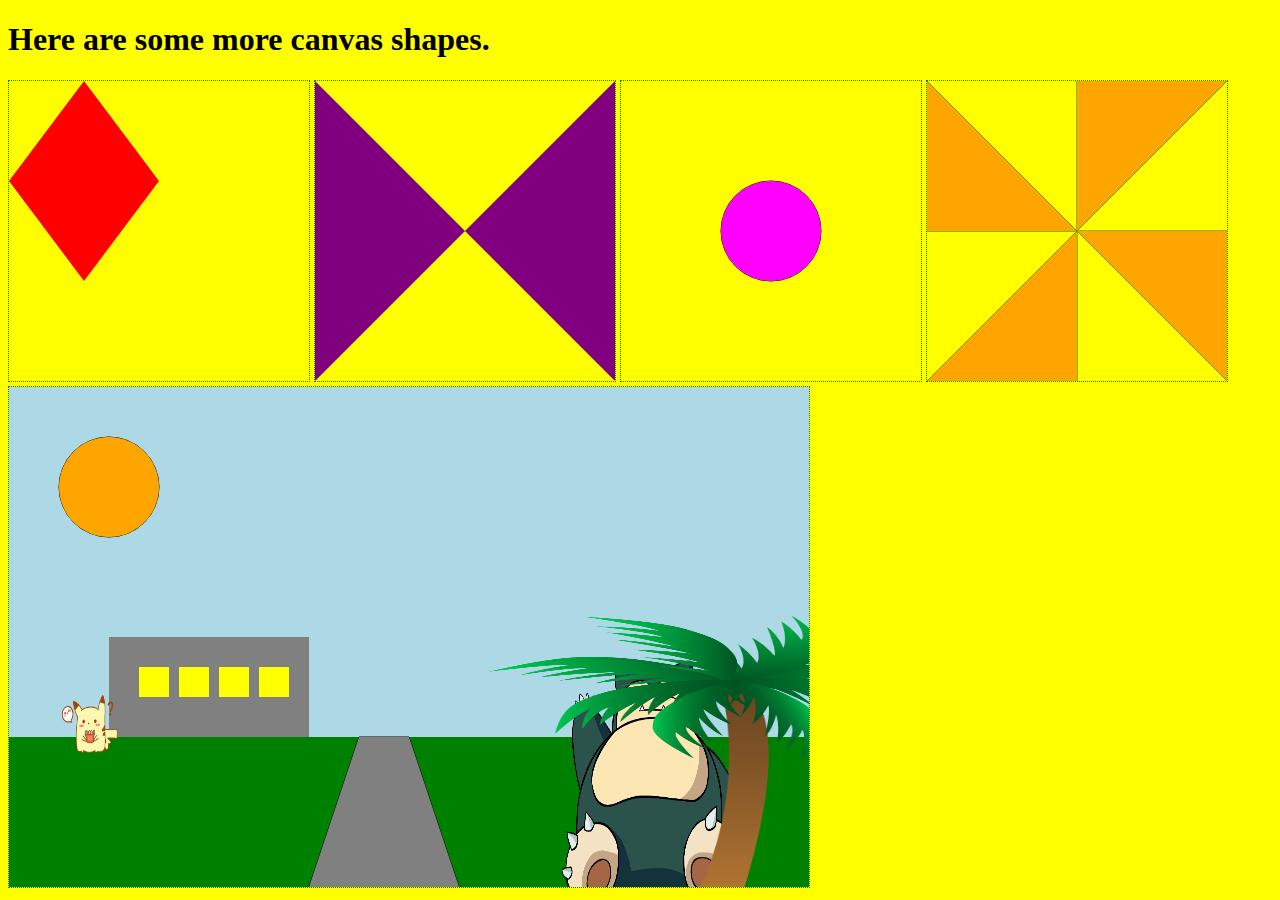
<file: Canvas shapes/index.html>
<!DOCTYPE html>
<html>
<head>
	<title>Shapes in Canvas</title>
	<link rel="stylesheet" type="text/css" href="style.css">
</head>
<body>
	<h1>Here are some more canvas shapes.</h1>

	<canvas id="MyCanvas" width="300" height="300">  </canvas>
	<canvas id="MyCanvas2" width="300" height="300">  </canvas>
	<canvas id="MyCanvas3" width="300" height="300">  </canvas>
	<canvas id="MyCanvas4" width="300" height="300">  </canvas>
	<canvas id="scene" width="800" height="500">    </canvas>



	<script type="text/javascript" src="app.js"></script>


</body>
</html>
</file>
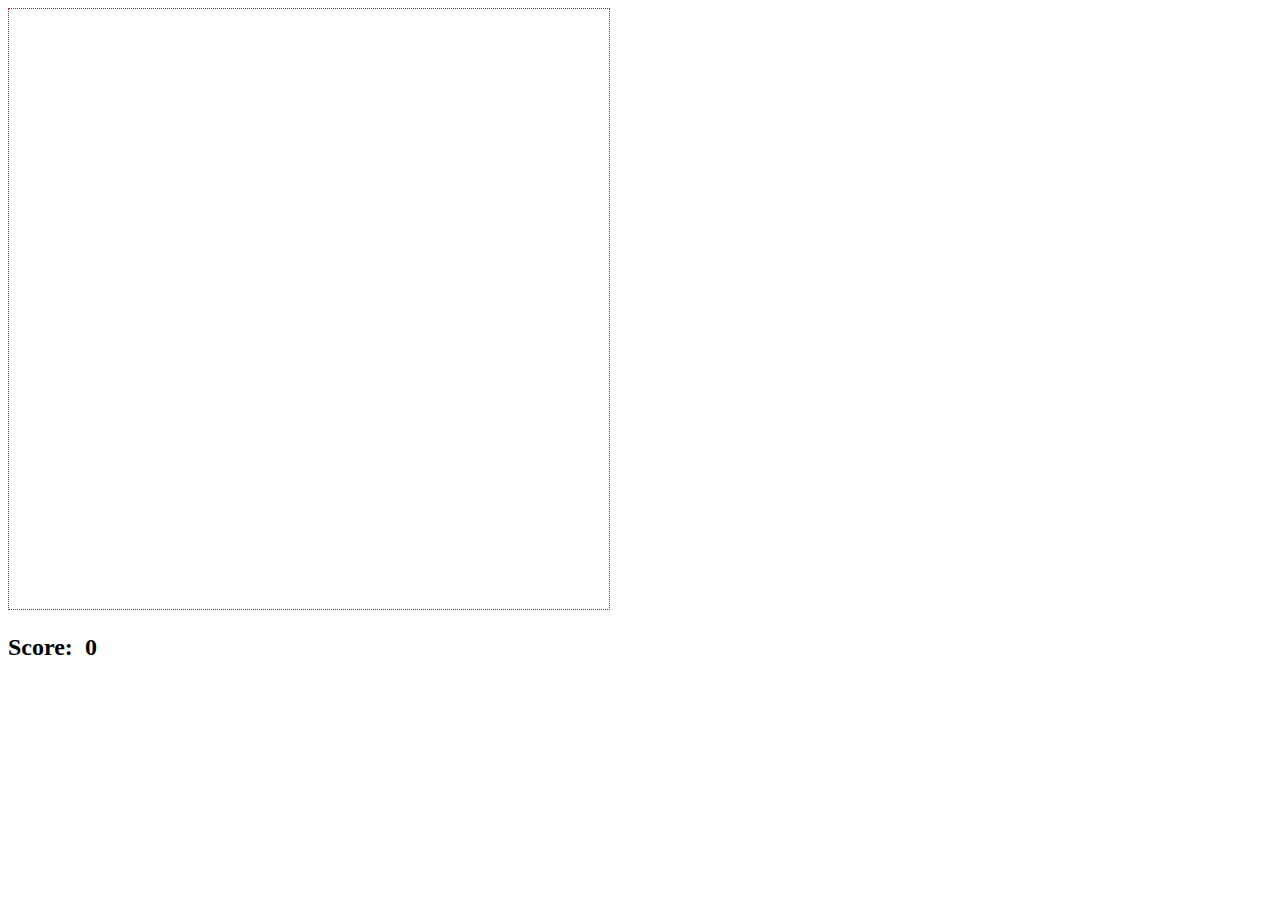
<file: Fruits/index.html>
<!DOCTYPE html>
<html>
<head>
	<title>Catch the Pikachu</title>
	<link rel="stylesheet" type="text/css" href="style.css">
</head>
<body>
	<canvas id="myCanvas" width="600" height="600"> </canvas>
	<div>
		<h2>Score: &nbsp</h2> <h2 id="score">0</h2>

	</div>



<script src="fruit.js"></script>
</body>
</html>
</file>
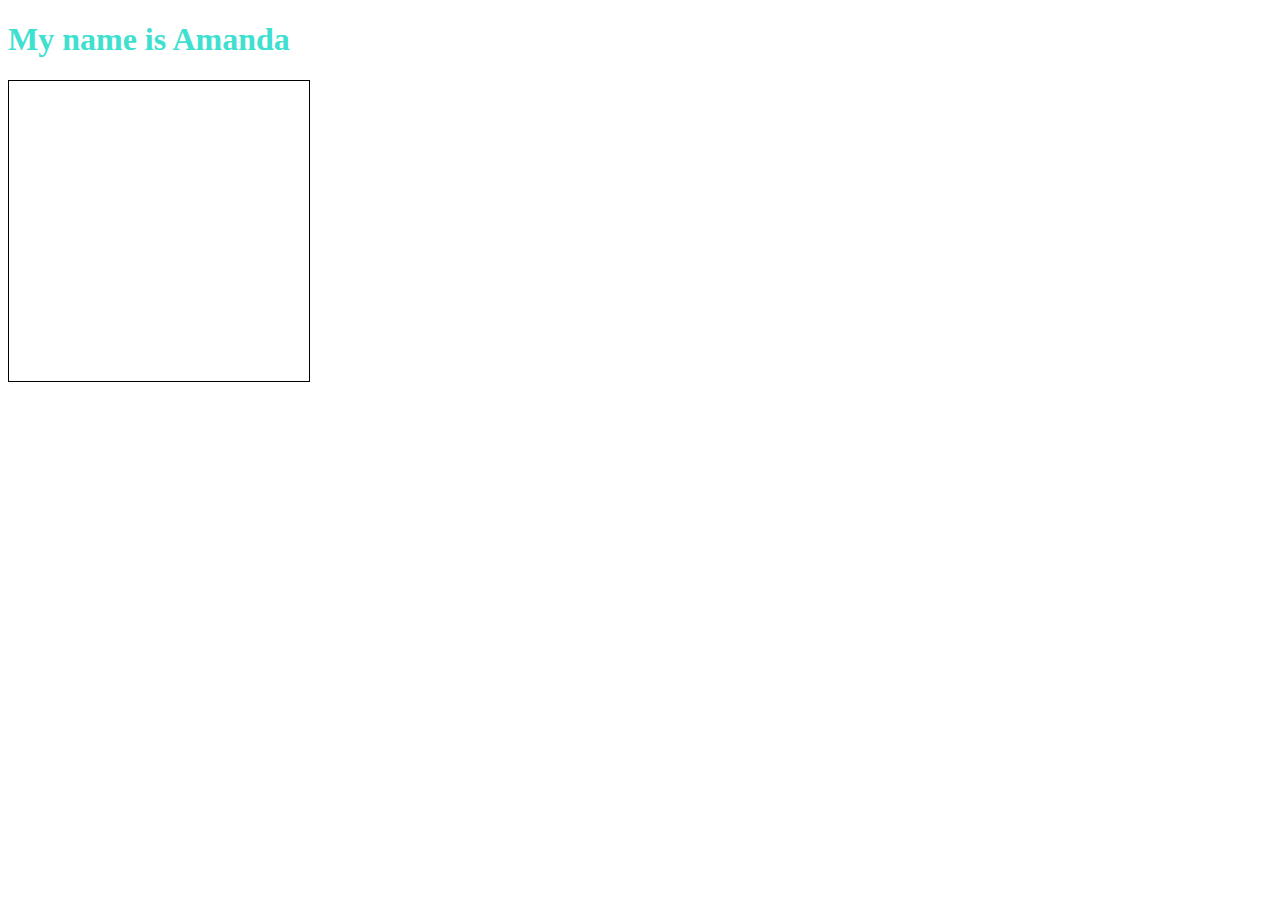
<file: HTML5/index.html>
<!DOCTYPE html>
<html>
<head>
	<title>Draw with Canvas</title>
	<link rel="stylesheet" type="text/css" href="style.css">
</head>
<body>
	<h1>My name is Amanda</h1>
	<canvas id='mycanvas' width="300" height="300"></canvas>

	<script type="text/javascript" src="draw.js"></script>
</body>
</html>
</file>
<file: Canvas shapes/style.css>
body{
	background-color: yellow;
	font-family: Impact;
}


canvas{
	border: 1px dotted green;
   
}
</file>
<file: Fruits/style.css>
canvas{
	border:1px dotted red;
}

div{
	display:flex;
}
</file>
<file: HTML5/style.css>
h1{
	color: turquoise;
}

#mycanvas{
	border: 1px solid black;
}
</file>
